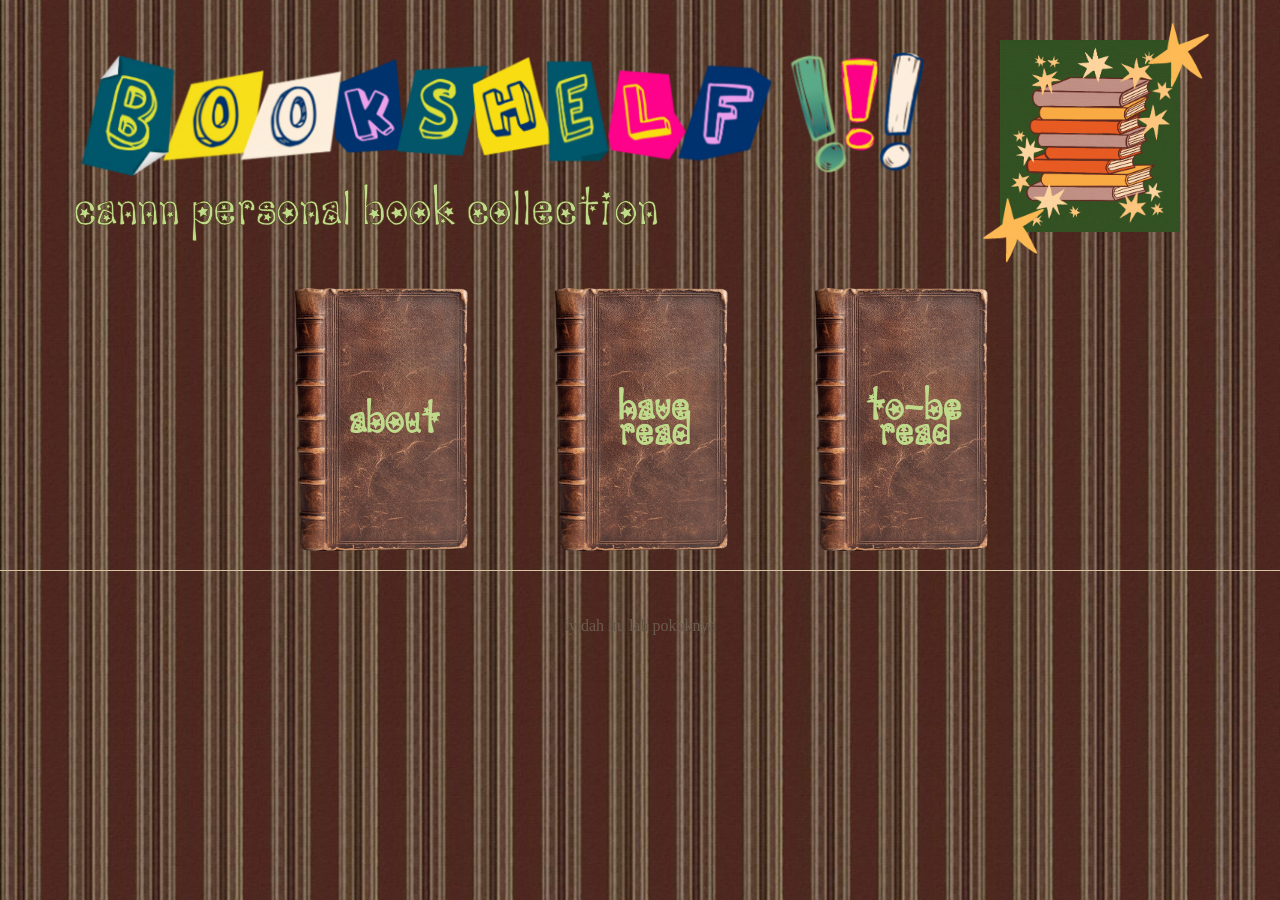
<file: index.html>
<!DOCTYPE html>
<html lang="en">

<head>
    <meta charset="UTF-8">
    <meta name="viewport" content="width=device-width, initial-scale=1.0">
    <title>Bookshelf!!!</title>
    <link rel="stylesheet" href="style.css">

    <link rel="preconnect" href="https://fonts.googleapis.com">
    <link rel="preconnect" href="https://fonts.gstatic.com" crossorigin>
    <link href="https://fonts.googleapis.com/css2?family=Bungee&display=swap" rel="stylesheet">
</head>

<body>
    <header class="header">
        <p class="subtitle">Cannn personal book collection</p>
    </header>

    <img class="books-gif" src="fotok/Books.gif" alt="Animated books">
    <img class="star-gif stargifA" src="star.gif" alt="Animated star">
    <img class="star-gif stargifB" src="star.gif" alt="Animated star">

    <nav class="MAINMENU-NAV">
        <a href="about.html">
             <span>About</span>
        </a>
        <a href="read.html">
            <span>Have Read</span>
        </a>
        <a href="to-be-read.html">
            <span>To-Be Read</span>
        </a>
    </nav>



    <footer>
        <p>iy dah itu lah pokoknya</p>
    </footer>

    <script src="script.js"></script>
</body>

</html>
</file>
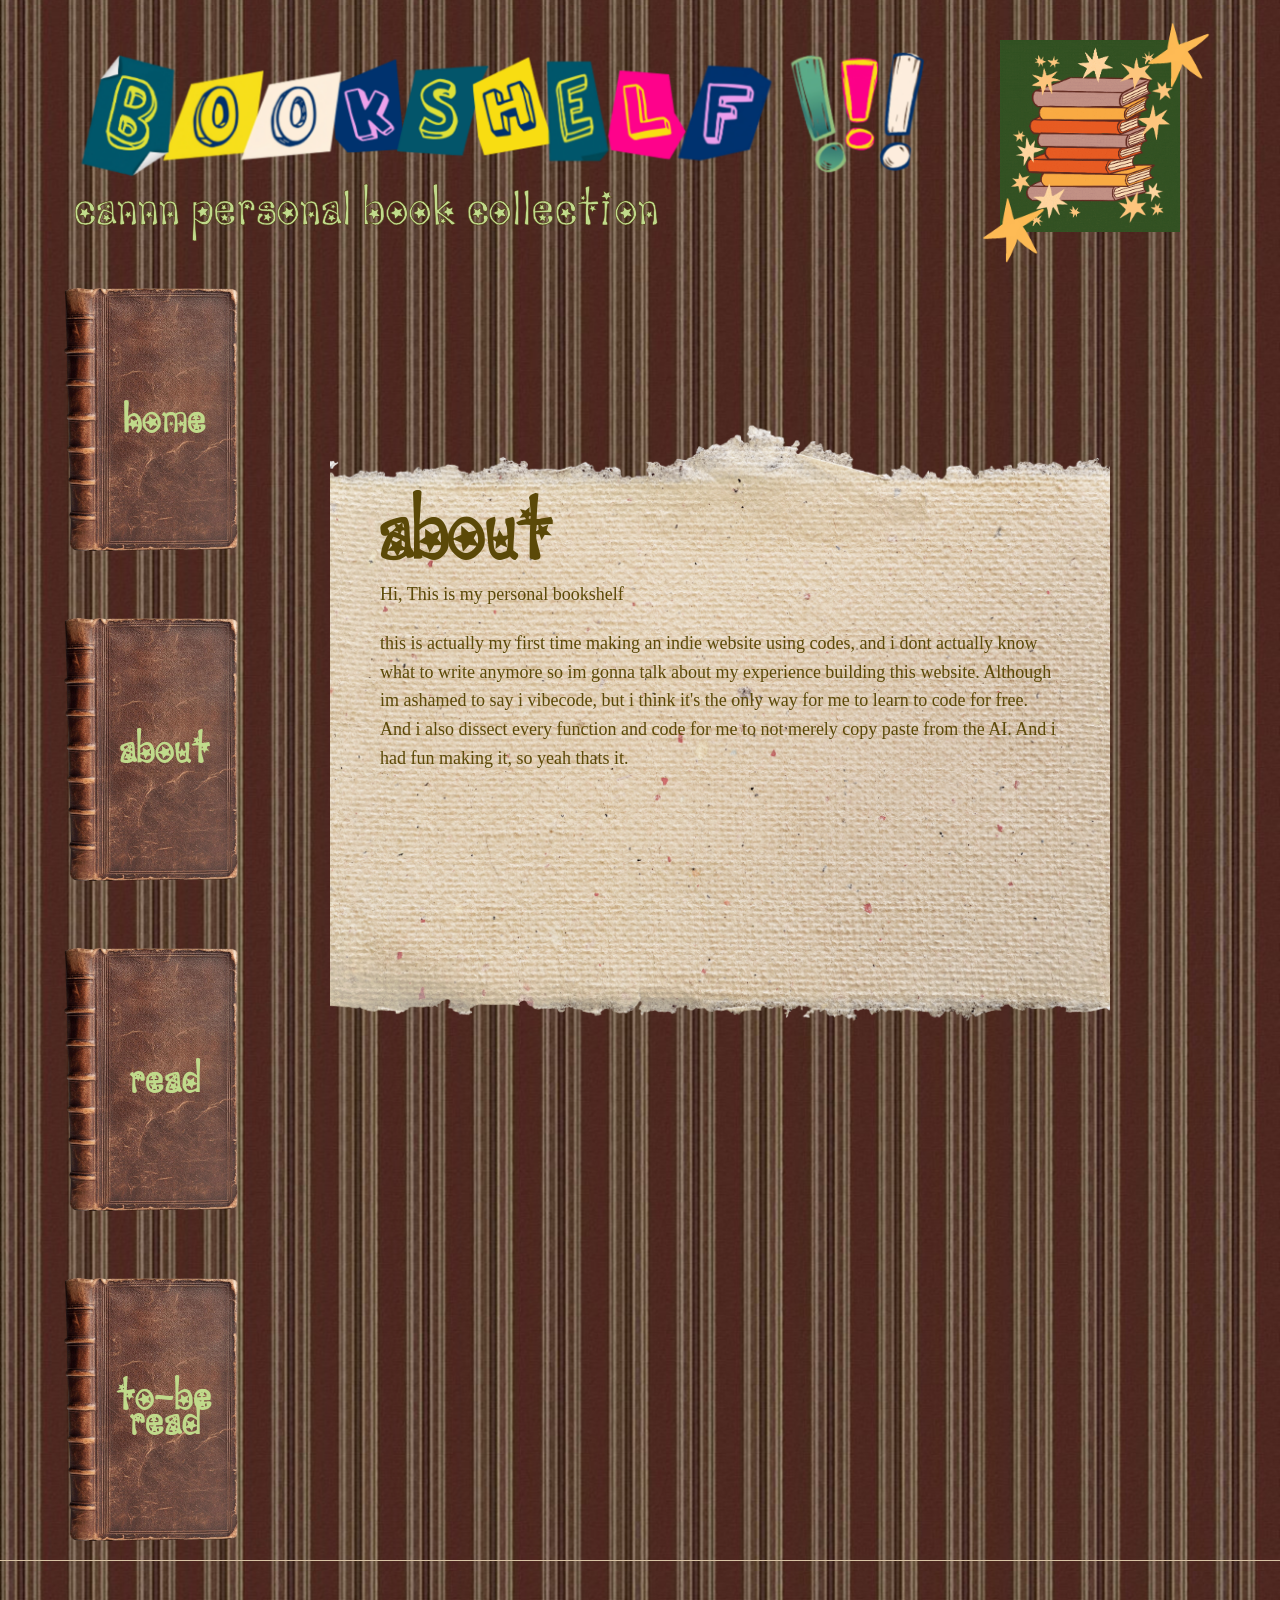
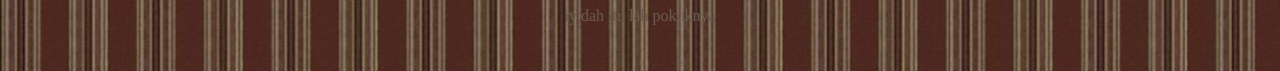
<file: about.html>
<!DOCTYPE html>
<html lang="en">

<head>
    <meta charset="UTF-8">
    <meta name="viewport" content="width=device-width, initial-scale=1.0">
    <title>Bookshelf!!!</title>
    <link rel="stylesheet" href="style.css">

    <link rel="preconnect" href="https://fonts.googleapis.com">
    <link rel="preconnect" href="https://fonts.gstatic.com" crossorigin>
    <link href="https://fonts.googleapis.com/css2?family=Bungee&display=swap" rel="stylesheet">
</head>

<body>
    
    <header class="header">
        <p class="subtitle">Cannn personal book collection</p>
    </header>

    <img class="books-gif" src="fotok/Books.gif" alt="animatedbooks">
    <img class="star-gif stargifA" src="star.gif" alt="animatedstar">
    <img class="star-gif stargifB" src="star.gif" alt="animatedstar">

<div class="about-layout">
    <nav class="MAINMENU-NAV-ABOUT">
         <a href="index.html">
             <span>Home</span>
        </a>
        <a href="about.html">
            <span>About</span>
        </a>
        <a href="read.html">
            <span>Read</span>
        </a>
        <a href="to-be-read.html">
            <span>To-Be Read</span>
            </a>
    </nav>

<main class="main">
    <section id="about">
        <h2>About</h2>
        <p>Hi, This is my personal bookshelf</p>
        <p>this is actually my first time making an indie website using codes, and i dont actually know what to write anymore so im gonna talk about my experience building this website. Although im ashamed to say i vibecode, but i think it's the only way for me to learn to code for free. And i also dissect every function and code for me to not merely copy paste from the AI. And i had fun making it, so yeah thats it. </p>
    </section>
</main>
</div>

</body>
<footer>
        <p>iy dah itu lah pokoknya</p>
</footer>

    <script src="script.js"></script>
</body>

</html>
</file>
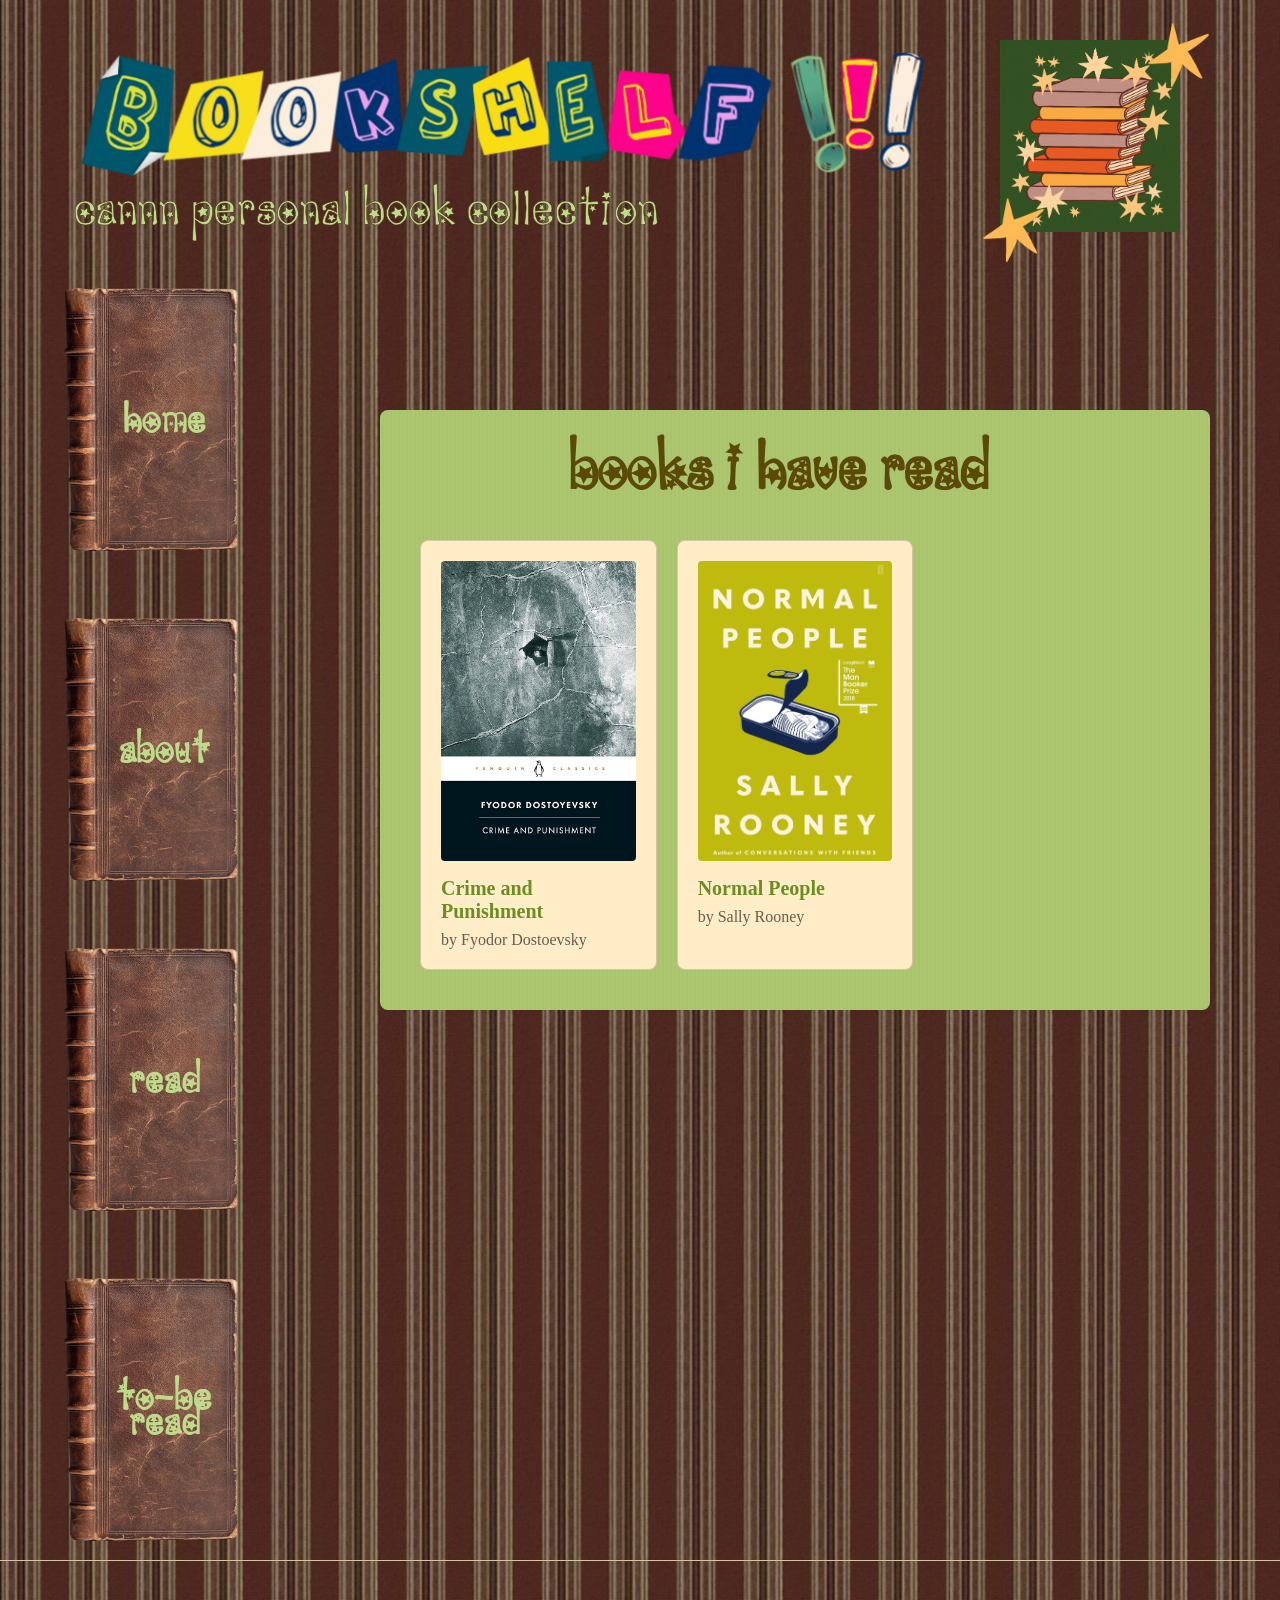
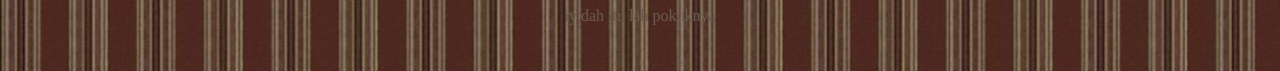
<file: read.html>
<!DOCTYPE html>
<html lang="en">

<head>
    <meta charset="UTF-8">
    <meta name="viewport" content="width=device-width, initial-scale=1.0">
    <title>Bookshelf!!!</title>
    <link rel="stylesheet" href="style.css">

    <link rel="preconnect" href="https://fonts.googleapis.com">
    <link rel="preconnect" href="https://fonts.gstatic.com" crossorigin>
    <link href="https://fonts.googleapis.com/css2?family=Bungee&display=swap" rel="stylesheet">
</head>

<body>
    
    <header class="header">
        <p class="subtitle">Cannn personal book collection</p>
    </header>

    <img class="books-gif" src="fotok/Books.gif" alt="animatedbooks">
    <img class="star-gif stargifA" src="star.gif" alt="animatedstar">
    <img class="star-gif stargifB" src="star.gif" alt="animatedstar">

<div class="about-layout">
    <nav class="MAINMENU-NAV-ABOUT">
        <a href="index.html">
            <span>Home</span>
        </a>
        <a href="about.html">
            <span>About</span>
        </a>
        <a href="read.html">
            <span>Read</span>
        </a>
        <a href="to-be-read.html">
            <span>To-Be Read</span>
            </a>
    </nav>

<main class="main">
        
    <section id="read">
        <h2>Books I have Read</h2>
        <div class="books-grid"></div>
    </section>

</main>

</div>

    <script src="script.js"></script>
</body>

<footer>
  <p>iy dah itu lah pokoknya</p>
</footer>

</html>
</file>
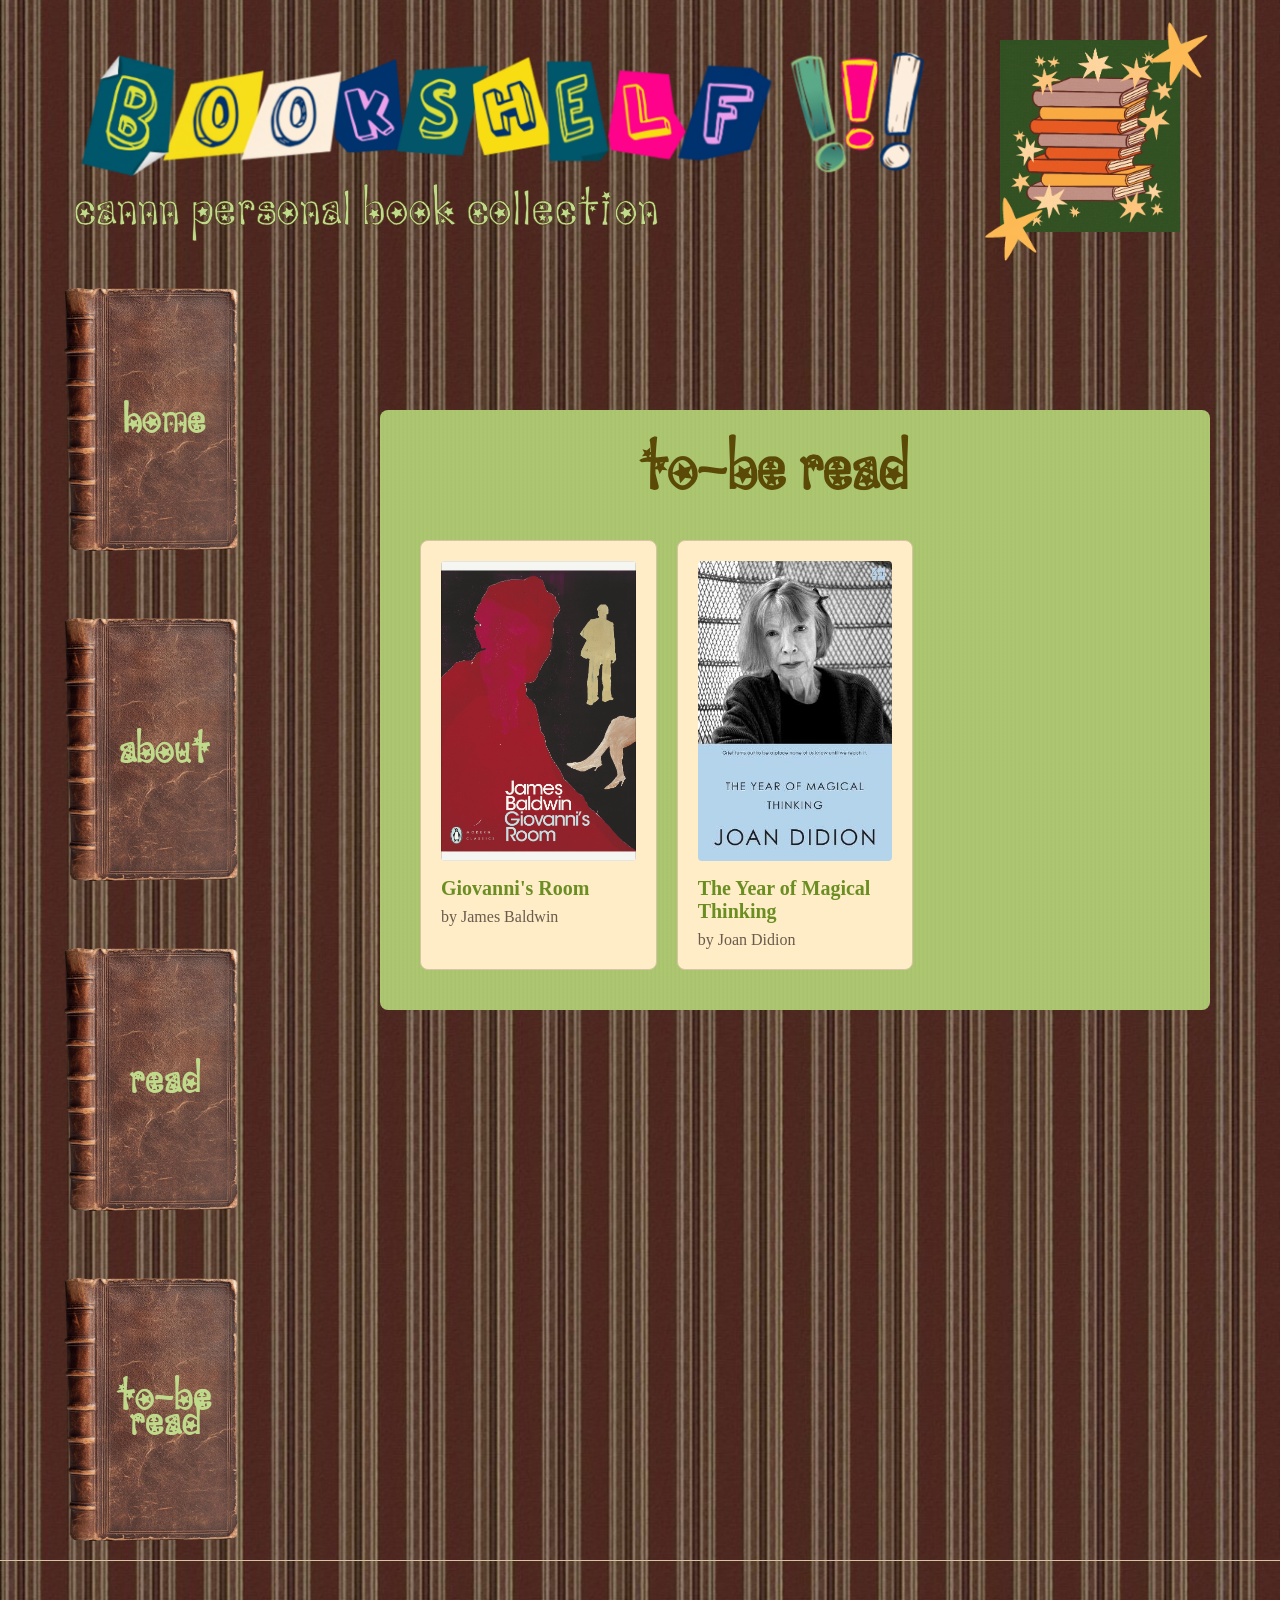
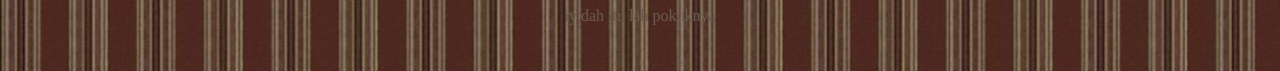
<file: to-be-read.html>
<!DOCTYPE html>
<html lang="en">

<head>
    <meta charset="UTF-8">
    <meta name="viewport" content="width=device-width, initial-scale=1.0">
    <title>Bookshelf!!!</title>
    <link rel="stylesheet" href="style.css">

    <link rel="preconnect" href="https://fonts.googleapis.com">
    <link rel="preconnect" href="https://fonts.gstatic.com" crossorigin>
    <link href="https://fonts.googleapis.com/css2?family=Bungee&display=swap" rel="stylesheet">
</head>

<body>
    
    <header class="header">
        <p class="subtitle">Cannn personal book collection</p>
    </header>

    <img class="books-gif" src="fotok/Books.gif" alt="animatedbooks">
    <img class="star-gif stargifA" src="star.gif" alt="animatedstar">
    <img class="star-gif stargifB" src="star.gif" alt="animatedstar">

<div class="about-layout">
    <nav class="MAINMENU-NAV-ABOUT">
         <a href="index.html">
             <span>Home</span>
        </a>
        <a href="about.html">
            <span>About</span>
        </a>
        <a href="read.html">
            <span>Read</span>
        </a>
        <a href="to-be-read.html">
            <span>To-Be Read</span>
            </a>
    </nav>

<main class="main">
        
    <section id="to-be-read">
        <h2>to-be read</h2>
        <div class="books-grid"></div>
    </section>

</main>

</div>

    <script src="script.js"></script>
</body>

<footer>
  <p>iy dah itu lah pokoknya</p>
</footer>

</html>
</file>
<file: style.css>
.star-gif {
    position: absolute;
    display: block;
    width: 100px;
    height: auto;
    z-index: 10;
}

.stargifA{
    top: 5px;
    right: 50px;
}

.stargifB{
    top: 180px;
    right: 215px;
}


.books-gif {
    position: absolute;
    top: 40px;
    right: 100px;
    display: block;
    width: 180px;
    height: auto;
    z-index: 10;
}

@font-face {
    font-family: "Sabrina";
    src: url("sabrina/SABRINA_.TTF") format("truetype");
}

* {
    box-sizing: border-box;
}

body {
    margin: 0;
    padding-top: 150px;
    background-color:olivedrab;
     min-height: 100vh;
    width: 100%;
    overflow-x: hidden;
    color:olivedrab;
    background-image: 
        url("fotok/Berandanih.png"),
        url("fotok/berandabottom.png");
    background-size: 
        100% auto,
        100% auto;
    background-position: 
        center 5px,
        center 768px;
    background-repeat:
        no-repeat,
        repeat-y;
}

.header {
    width: 100%;
    margin: 30px 60px 30px;
    padding: 15px;
    text-align: left;
    border-radius: 12px;
}

.header h1 {
    margin: 0;
    font-size: 64px;
    color: #6b8e23;
    text-transform: uppercase;
}

.header .subtitle {
    margin: 0;
    font-family: "Sabrina", cursive;
    font-size: 30px;
    font-style: bold;
    text-transform: uppercase;
    color: #c0da8b;
    text-align: left;
    letter-spacing: 1px;
    -webkit-text-stroke: 0.5px #48330f;
}

.header .subtitle:hover {
    color: #351f06;
    text-shadow: 2px 2px 4px #c0da8b;
}

.MAINMENU-NAV {
    display: flex;
    justify-content: center;
    gap: 60px;
}

.MAINMENU-NAV a {
    display: flex;
    align-items: center;
    justify-content: center;
    width: 200px;
    height: 300px;
    text-decoration: none;
    font-weight: bold;
    white-space: normal;
    overflow-wrap: break-word;
    background-image: url("fotok/buku.png");
    background-size: cover;
    background-position: center;
    background-repeat: no-repeat;
    margin: 0;
}

.MAINMENU-NAV a span {
    max-width: 100px;
    text-align: center;
    font-family: "Sabrina", cursive;
    font-size: 25px;
    font-style: bold;
    color: #c0da8b;    
    letter-spacing: 1px;
    margin-left: 30px;
}

.MAINMENU-NAV a:hover {
    color: #351f06;
    background-image: url("fotok/bukabuku.png");
    width: 200px;
    height: 300px;
    background-size: contain;
    background-position: right;
    background-repeat: no-repeat;
    margin-left: 30px;
}

.MAINMENU-NAV a:hover span {
    color: #351f06;
    margin: 0;
}

.about-layout {
    display: flex;
    align-items: flex-start;
    gap: 60px
}

.MAINMENU-NAV-ABOUT {
    display: flex;
    justify-content: center;
    flex-direction: column;
    gap: 30px;
    margin-left: 50px;
}

.MAINMENU-NAV-ABOUT a {
    display: flex;
    align-items: center;
    justify-content: center;
    width: 200px;
    height: 300px;
    text-decoration: none;
    font-weight: bold;
    white-space: normal;
    overflow-wrap: break-word;
    background-image: url("fotok/buku.png");
    background-size: cover;
    background-position: center;
    background-repeat: no-repeat;
    margin: 0;
}

.MAINMENU-NAV-ABOUT a span {
    max-width: 100px;
    text-align: center;
    font-family: "Sabrina", cursive;
    font-size: 25px;
    font-style: bold;
    color: #c0da8b;    
    letter-spacing: 1px;
    margin-left: 30px;
}

.MAINMENU-NAV-ABOUT a:hover {
    color: #351f06;
    background-image: url("fotok/bukabuku.png");
    width: 200px;
    height: 300px;
    background-size: contain;
    background-position: right;
    background-repeat: no-repeat;
    margin-left: 30px;
}

.MAINMENU-NAV-ABOUT a:hover span {
    color: #351f06;
    margin: 0;
}

.main {
    flex: 1;
    padding: 80px 20px 40px;
}

section {
    margin-top: 60px;
}

section h2 {
    margin-top: 0;
    margin-bottom: 100px;
    margin-left: 100px;
    justify-content: left;
    font-size: 32px;
}

section > p {
    margin: 0;
    line-height: 1.6;
    justify-content: center;
}

#about {
    display: absolute;
    width:780px;
    height:630px;
    background-image: url("fotok/kertas.png");
    background-size: cover;
    background-position: center;
    background-repeat: no-repeat;
   
}

#about h2 {
    position: relative;
    top: 100px;
    left: 50px;
    margin-bottom: 50px;
    margin: 0;
    font-size: 50px;
    color: #5b4908;
    font-family: "Sabrina", cursive;
}

#about p {
    position: relative;
    top: 100px;
    margin-top: 20px;
    margin-left: 50px;
    margin-right: 50px;
    font-size: 18px;
    color: #5b4908;
}


#read {
    background-color: #acc770;
    background-image: 
        repeating-linear-gradient(
            90deg,
            transparent,
            transparent 2px,
            rgba(181, 153, 75, 0.03) 2px,
            rgba(0, 0, 0, 0.03) 4px
        );
    background-size: cover;
    background-position: center;
    background-repeat: no-repeat;
    padding: 40px;
    border-radius: 8px;
    margin-left: 50px;
    margin-right: 50px;
}

#read h2 {
    position: relative;
    left: 50px;
    margin-bottom: 50px;
    font-size: 40px;
    color: #5b4908;
    font-family: "Sabrina", cursive;
}

#to-be-read {
    background-color: #acc770;
    background-image: 
        repeating-linear-gradient(
            90deg,
            transparent,
            transparent 2px,
            rgba(181, 153, 75, 0.03) 2px,
            rgba(0, 0, 0, 0.03) 4px
        );
    background-size: cover;
    background-position: center;
    background-repeat: no-repeat;
    padding: 40px;
    border-radius: 8px;
    margin-left: 50px;
    margin-right: 50px;
}

#to-be-read h2 {
    position: relative;
    left:120px;
    margin-bottom: 50px;
    font-size: 40px;
    color: #5b4908;
    font-family: "Sabrina", cursive;
}

.books-grid {
    display: grid;
    grid-template-columns: repeat(3, 1fr);
    gap: 20px;
}

.book-cover {
    width: 100%;
    height: 300px;
    object-fit: cover;
    border-radius: 4px;
    margin-bottom: 12px;
}

.book-card {
    padding: 20px;
    background-color: rgb(255, 237, 199);
    border: 1px solid #d8c3a5;
    border-radius: 8px;
}

.book-card h3 {
    margin-top: 0;
    margin-bottom: 8px;
    font-size: 20px;
}

.book-card p {
    margin: 0;
    color: #6b5b4d;
}

footer {
    padding: 30px 20px;
    text-align: center;
    color: #6b5b4d;
    border-top: 1px solid #d8c3a5;
}

        @media only screen and (max-width: 800px) {
    .about-layout {
        flex-direction: column;
    }

    .MAINMENU-NAV {
        flex-direction: column;
        align-items: center;
    }

    .main {
        width: 100%;
        padding: 20px;
    }

    #about,
    #read,
    #to-be-read {
        width: 100%;
        margin: 0;
    }

    .books-grid {
        grid-template-columns: 1fr;
    }

    .books-gif {
        width: 50px;
        right: 20px;
    }

    .star-gif {
    position: absolute;
    display: block;
    width: 30px;
    height: auto;
    z-index: 10;
    }

    .stargifA{
    top: 5px;
    right: 50px;
    }

    .stargifB{
    top: 180px;
    right: 215px;
    }
}
</file>
